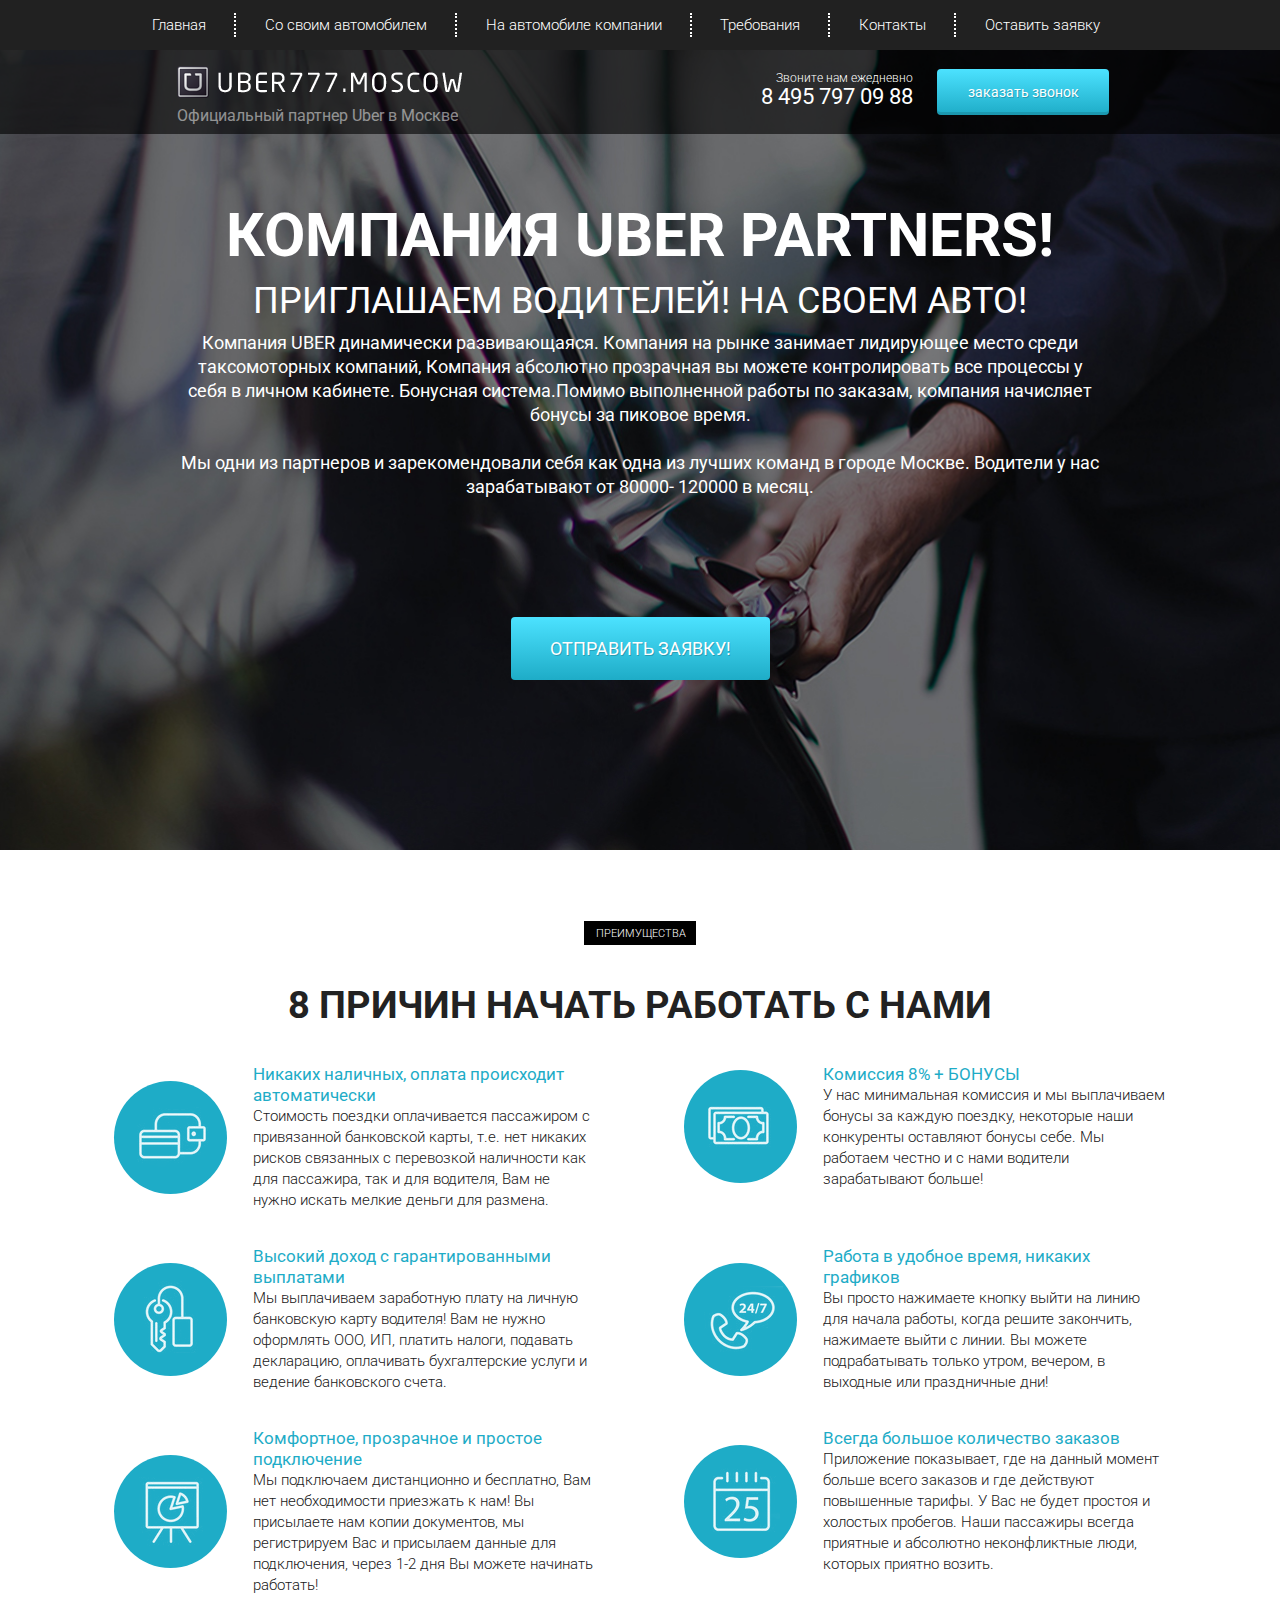
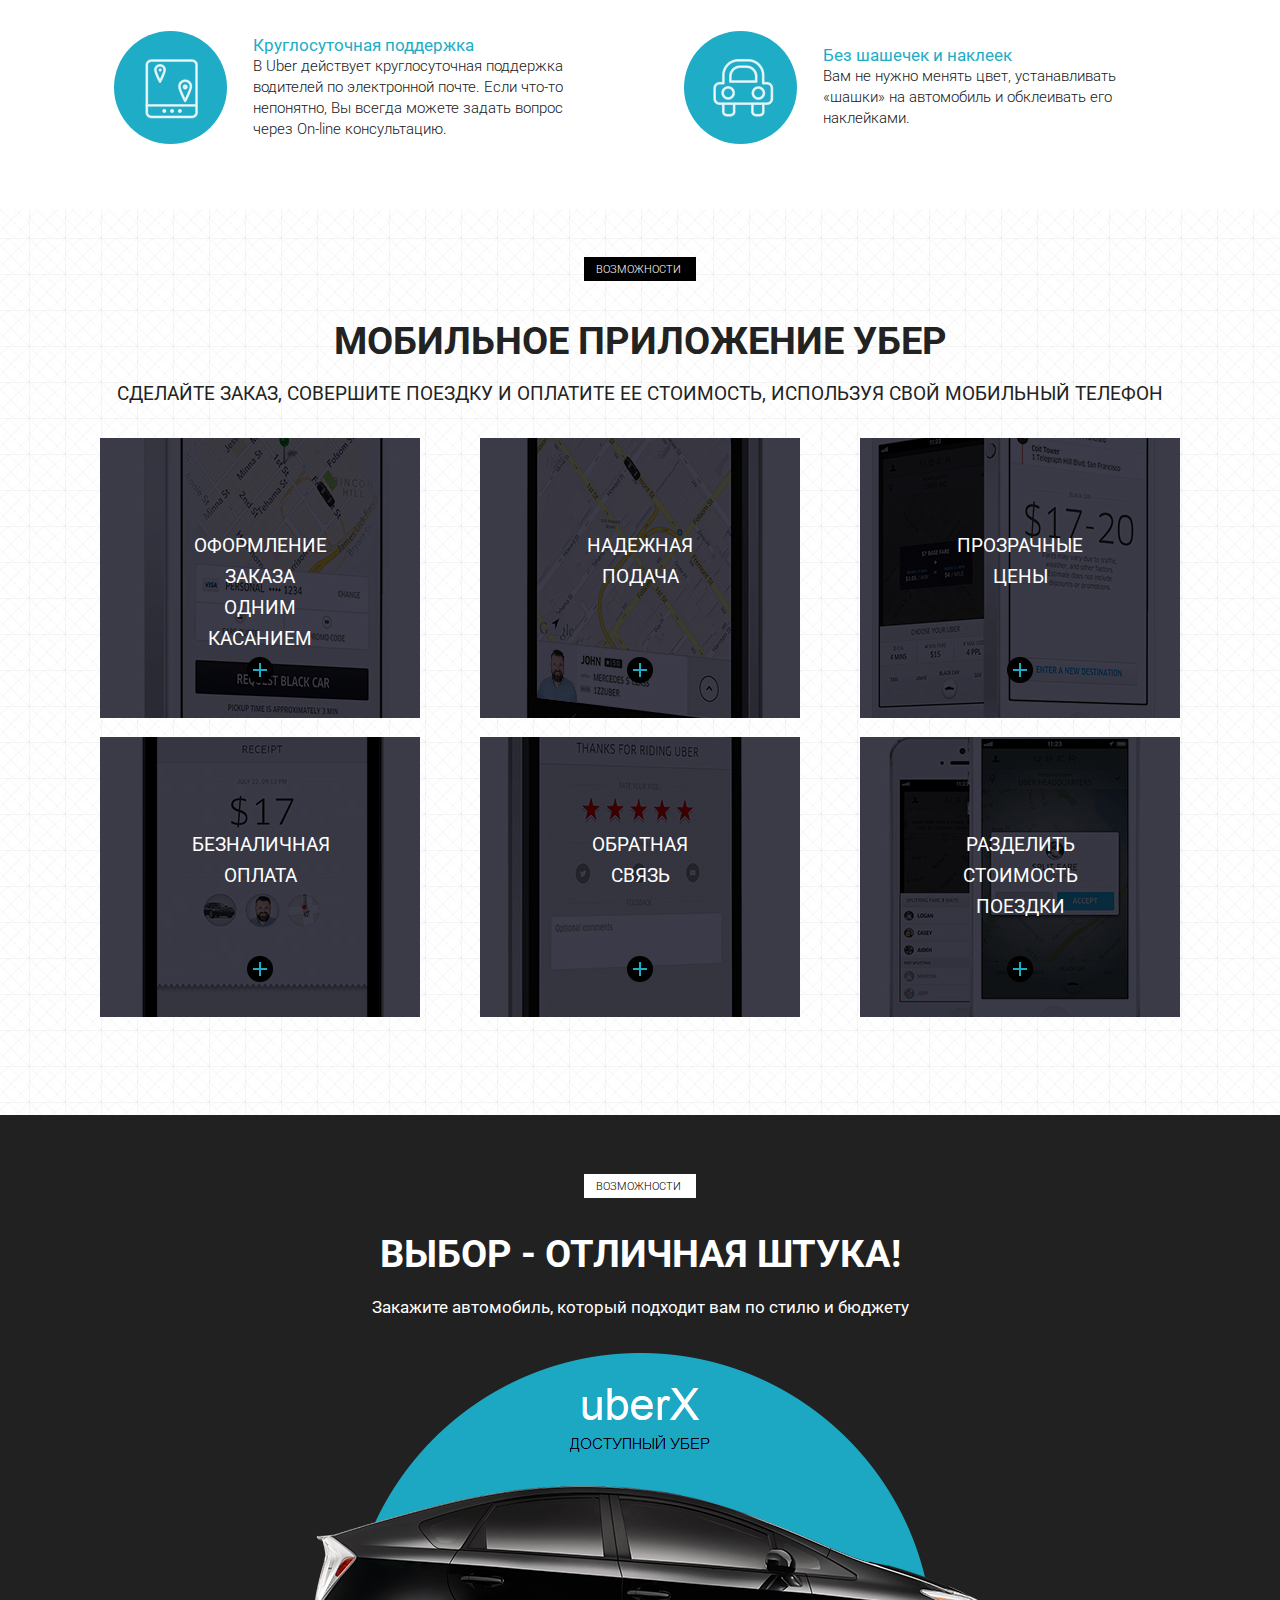
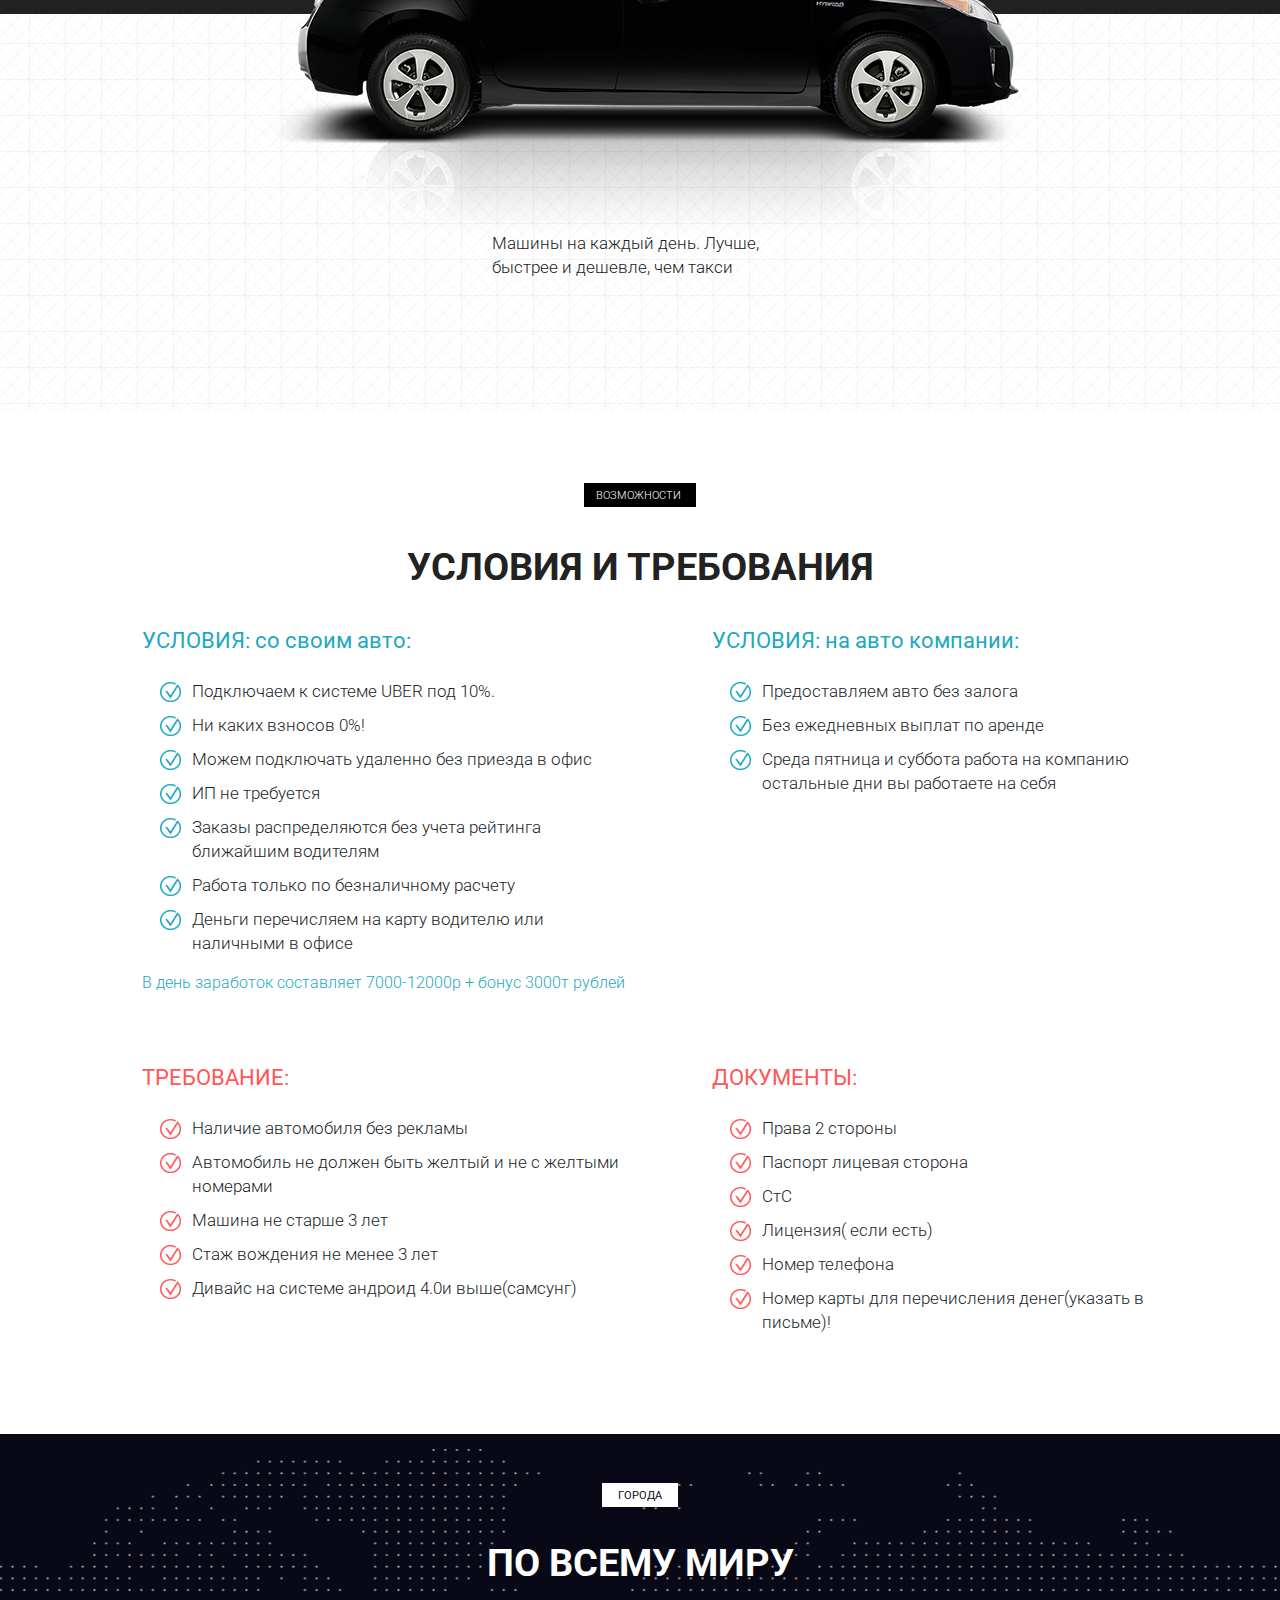
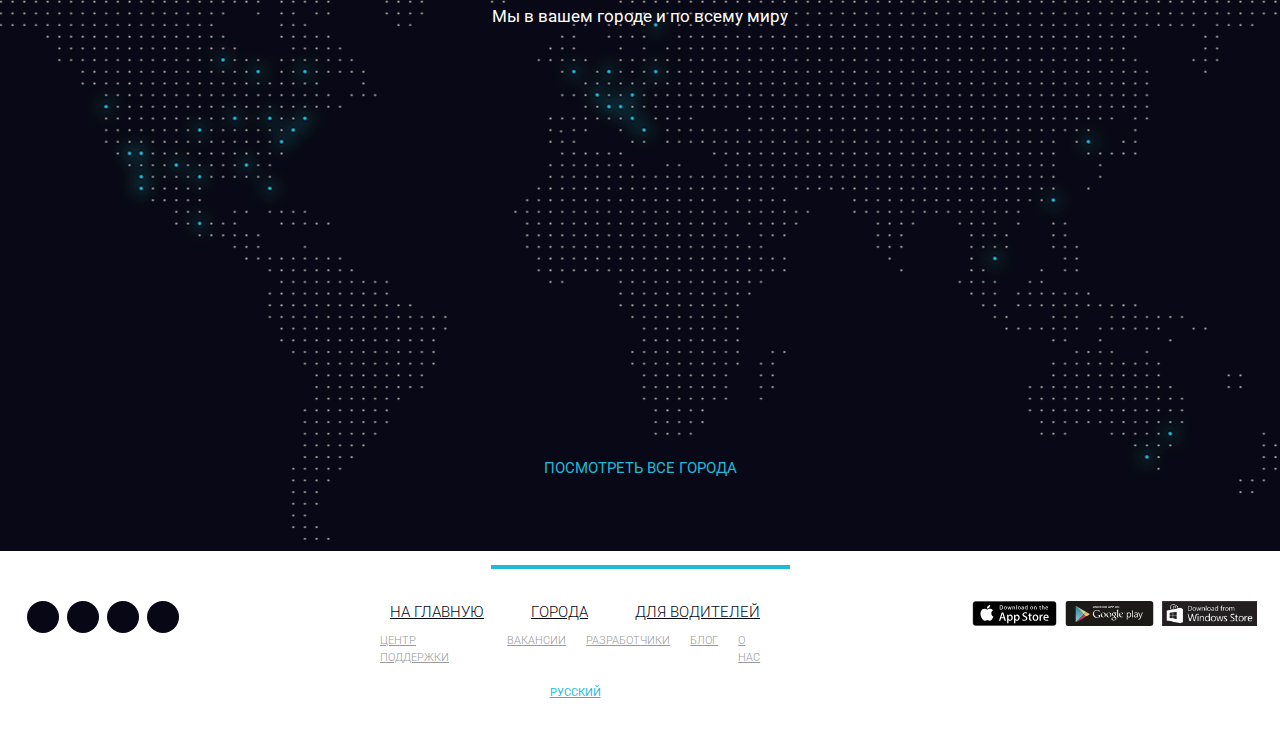
<file: index.html>
<!DOCTYPE html>
<html lang="en">
<head>
    <meta charset="UTF-8">
    <meta http-equiv="X-UA-Compatible" content="IE=edge">
    <meta name="viewport" content="width=device-width, initial-scale=1.0">
    <title>Document</title>
    <link rel="shortcut icon" href="/icons/favicon.ico" type="image/x-icon">
    <link href="https://fonts.googleapis.com/css2?family=Roboto:wght@100;300;400;700&display=swap" rel="stylesheet">
    <link rel="stylesheet" href="/src/css/bootstrap-grid.min.css">
    <link rel="stylesheet" href="/src/css/bootstrap-reboot.min.css">
    <link rel="stylesheet" href="https://use.fontawesome.com/releases/v5.8.2/css/all.css" integrity="sha384-oS3vJWv+0UjzBfQzYUhtDYW+Pj2yciDJxpsK1OYPAYjqT085Qq/1cq5FLXAZQ7Ay" crossorigin="anonymous">
    <link rel="stylesheet" href="/src/css/style.min.css">
</head>
<body>

    <header>
      <nav> 
        <div class="container">
            <ul class="menu">
                <li class="menu_item"><a href="#" class="menu_link">Главная</a></li>
                <li class="menu_item"><a href="#require" class="menu_link">Со своим автомобилем </a></li>
                <li class="menu_item"><a href="#require" class="menu_link">На автомобиле компании</a></li>
                <li class="menu_item"><a href="#" class="menu_link">Требования </a></li>
                <li class="menu_item"><a href="#" class="menu_link">Контакты</a></li>
                <li class="menu_item"><a href="#" class="menu_link">Оставить заявку</a></li>
            </ul>
              
        </div>
        <div class="hamburger">
            <span></span>
            <span></span>
            <span></span>
        </div>
       </nav> 

       <div class="subheader">
        <div class="container">
            <div class="row">
                <div class="col-6 col-md-4 offset-md-1">
                      <a href="#" class="subheader_logo"><img src="../icons/uber.png" alt="2"></a>
                      <div class="subheader_text">Официальный партнер Uber в Москве</div>         
                </div> 

                <div class="xs-hidden col-md-3 offset-md-1 col-xl-2 offset-xl-2">
                         <div class="subheader_call">Звоните нам ежедневно</div>
                         <a href="tel:+784957970988" class="subheader_phone">8 495 797 09 88</a>
                </div>
                <div class="col-6 col-md-3">
                        <a href="tel:+784957970988" class="xs-visible subheader_phone">8 495 797 09 88</a>
                        <button class="subheader_btn">заказать звонок</button>
                </div>
            </div>
        </div>
        
       </div>
    </header>
    <section class="promo">
        <div class="container">
            <div class="row">
             <div class="col-md-12 offset-md-0 col-lg-10 offset-md-1">
                <h1 class="promo_header">КОМПАНИЯ UBER PARTNERS!</h1>
                    <h2 class="promo_subheader">ПРИГЛАШАЕМ ВОДИТЕЛЕЙ! НА СВОЕМ АВТО!</h2>
                    <div class="promo_descr">Компания UBER  динамически развивающаяся. Компания на рынке занимает лидирующее место среди
                        таксомоторных компаний, Компания абсолютно прозрачная вы можете контролировать все процессы у себя в личном кабинете. Бонуcная система.Помимо выполненной работы по заказам, компания начисляет бонусы за
                        пиковое время.
                        <br><br>
                        Мы одни из партнеров и зарекомендовали себя как одна из лучших команд в городе Москве.  Водители у нас
                        зарабатывают от 80000- 120000 в месяц.</div>
                   <button class="promo_btn">ОТПРАВИТЬ ЗАЯВКУ!</button>
             </div>
            
            </div>
        </div>
    
    </section>
    <section class="reasons">
        <div class="container">
            <div class="label">преимущества</div>
            <h2 class="title">8 причин начать работать с нами</h2>
            <div class="row">
                <div class="col-md-6">
                    <div class="reasons_block">
                        <div class="reasons_round">
                            <img src="../icons/8-1.png" alt="reason">
                        </div>
                        <div class="reasons_descr">
                            <div class="reasons_subtitle">Никаких наличных, оплата происходит автоматически</div>
                            <div class="reasons_text">
                                Стоимость поездки оплачивается пассажиром с привязанной банковской карты, т.е. нет никаких рисков связанных с перевозкой наличности как для пассажира, так и для водителя, Вам не нужно искать мелкие деньги для размена.
                            </div>
                        </div>
                    </div>
                </div>
                <div class="col-md-6">
                    <div class="reasons_block">
                        <div class="reasons_round">
                            <img src="../icons/8-2.png" alt="reason">
                        </div>
                        <div class="reasons_descr">
                            <div class="reasons_subtitle">Комиссия 8% + БОНУСЫ</div>
                            <div class="reasons_text">
                                У нас минимальная комиссия и мы выплачиваем бонусы за каждую поездку, некоторые наши конкуренты оставляют бонусы себе. Мы работаем честно и с нами водители зарабатывают больше!
                            </div>
                        </div>
                    </div>
                </div>
                <div class="col-md-6">
                    <div class="reasons_block">
                        <div class="reasons_round">
                            <img src="../icons/8-3.png" alt="reason">
                        </div>
                        <div class="reasons_descr">
                            <div class="reasons_subtitle">Высокий доход с гарантированными выплатами</div>
                            <div class="reasons_text">
                                Мы выплачиваем заработную плату на личную банковскую карту водителя! Вам не нужно оформлять ООО, ИП, платить налоги, подавать декларацию, оплачивать бухгалтерские услуги и ведение банковского счета.
                            </div>
                        </div>
                    </div>
                </div>
                <div class="col-md-6">
                    <div class="reasons_block">
                        <div class="reasons_round">
                            <img src="../icons/8-4.png" alt="reason">
                        </div>
                        <div class="reasons_descr">
                            <div class="reasons_subtitle">Работа в удобное время, никаких графиков</div>
                            <div class="reasons_text">
                                Вы просто нажимаете кнопку выйти на линию для начала работы, когда решите закончить, нажимаете выйти с линии. Вы можете подрабатывать только утром, вечером, в выходные или праздничные дни!
                            </div>
                        </div>
                    </div>
                </div>
                <div class="col-md-6">
                    <div class="reasons_block">
                        <div class="reasons_round">
                            <img src="../icons/8-5.png" alt="reason">
                        </div>
                        <div class="reasons_descr">
                            <div class="reasons_subtitle">Комфортное, прозрачное и простое подключение</div>
                            <div class="reasons_text">
                                Мы подключаем дистанционно и бесплатно, Вам нет необходимости приезжать к нам! Вы присылаете нам копии документов, мы регистрируем Вас и присылаем данные для подключения, через 1-2 дня Вы можете начинать работать!
                            </div>
                        </div>
                    </div>
                </div>
                <div class="col-md-6">
                    <div class="reasons_block">
                        <div class="reasons_round">
                            <img src="../icons/8-6.png" alt="reason">
                        </div>
                        <div class="reasons_descr">
                            <div class="reasons_subtitle">Всегда большое количество заказов</div>
                            <div class="reasons_text">
                                Приложение показывает, где на данный момент больше всего заказов и где действуют повышенные тарифы. У Вас не будет простоя и холостых пробегов. Наши пассажиры всегда приятные и абсолютно неконфликтные люди, которых приятно возить.
                            </div>
                        </div>
                    </div>
                </div>
                <div class="col-md-6">
                    <div class="reasons_block">
                        <div class="reasons_round">
                            <img src="../icons/8-7.png" alt="reason">
                        </div>
                        <div class="reasons_descr">
                            <div class="reasons_subtitle">Круглосуточная поддержка</div>
                            <div class="reasons_text">
                                В Uber действует круглосуточная поддержка водителей по электронной почте. Если что-то непонятно, Вы всегда можете задать вопрос через On-line консультацию.
                            </div>
                        </div>
                    </div>
                </div>
                <div class="col-md-6">
                    <div class="reasons_block">
                        <div class="reasons_round">
                            <img src="../icons/8-8.png" alt="reason">
                        </div>
                        <div class="reasons_descr">
                            <div class="reasons_subtitle">Без шашечек и наклеек</div>
                            <div class="reasons_text">
                                Вам не нужно менять цвет, устанавливать «шашки» на автомобиль и обклеивать его наклейками.
                            </div>
                        </div>
                    </div>
                </div>
            </div>
        </div>
    </section>

    <section class="mobile">
        <div class="container">
            <div class="label">Возможности</div>
            <h2 class="title">мобильное приложение убер</h2>
            <h3>Сделайте заказ, совершите поездку и оплатите ее стоимость, используя свой мобильный телефон</h3>
            
            <div class="row">

                <div class="col-md-6 col-xl-4">
                    <div class="mobile_block mobile_block_1">
                        <div class="mobile_item">оформление заказа одним касанием</div>
                        <div class="mobile_sub"><img src="../icons/plus.png" alt="plus"></div>
                    </div>
                </div>
                <div class="col-md-6 col-xl-4 ">
                    <div class="mobile_block mobile_block_2">
                        <div class="mobile_item">надежная подача</div>
                        <div class="mobile_sub"><img src="../icons/plus.png" alt="plus"></div>
                    </div>
                </div>
                <div class="col-md-6 col-xl-4">
                    <div class="mobile_block mobile_block_3">
                        <div class="mobile_item">прозрачные цены</div>
                        <div class="mobile_sub"><img src="../icons/plus.png" alt="plus"></div>
                    </div>
                </div>
                <div class="col-md-6 col-xl-4">
                    <div class="mobile_block mobile_block_4">
                        <div class="mobile_item">безналичная оплата</div>
                        <div class="mobile_sub"><img src="../icons/plus.png" alt="plus"></div>
                    </div>
                </div>
                <div class="col-md-6 col-xl-4">
                    <div class="mobile_block mobile_block_5">
                        <div class="mobile_item">обратная связь</div>
                        <div class="mobile_sub"><img src="../icons/plus.png" alt="plus"></div>
                    </div>
                </div>
                <div class="col-md-6 col-xl-4">
                    <div class="mobile_block mobile_block_6">
                        <div class="mobile_item">разделить
                            стоимость поездки</div>
                        <div class="mobile_sub"><img src="../icons/plus.png" alt="plus"></div>
                    </div>
                </div>
            </div>
                   
        </div>
    </section>

    <section class="car">
        <div class="uber_block">
            <div class="wraper">
            <div class="car_logo">
                <img src="../../img/car_logo.png" alt="" class="car_img">
            </div></div>
        <div class="car_upp_part">
            <div class="container">
                <div class="label_car">Возможности</div>
                <div class="choise choise_1">Выбор - отличная штука!</div>
                <div class="choise_sub choise_sub_1">Закажите автомобиль, который подходит вам по стилю и бюджету</div>
            </div>
        </div> 
        <div class="car_bot_part">
            <div class="car_bot_txt">Машины на каждый день.
                Лучше, быстрее и дешевле, чем такси</div>
        </div>
                         
        </div>
    </section>

    <section class="require" id="require">
        <div class="container">
            <div class="label">Возможности</div>
            <h2 class="title">условия и требования</h2>
        <div class="row">
            <div class="col-12 col-md-6">
                <div class="require_block">              
                    <div class="require_title">УСЛОВИЯ: со своим авто:</div>
                        <ul class="require_list">
                            <li>Подключаем к системе UBER  под 10%.</li>
                            <li>Ни каких взносов  0%!</li>
                            <li>Можем подключать удаленно без приезда в офис</li>
                            <li>ИП не требуется</li>
                            <li>Заказы распределяются без учета рейтинга ближайшим водителям</li>
                            <li>Работа только по безналичному расчету</li>
                            <li>Деньги перечисляем на карту водителю или наличными в офисе</li>
                        </ul>
                        <div class="require_descr">В день заработок составляет 7000-12000р + бонус 3000т рублей
                        </div>
                    </div>
            </div>
    <div class="col-md-6">
        <div class="require_block">              
            <div class="require_title">УСЛОВИЯ: на авто компании:</div>
                <ul class="require_list">
                    <li>Предоставляем авто без залога</li>
                    <li>Без ежедневных выплат по аренде</li>
                    <li>Среда пятница и суббота работа на компанию остальные дни вы работаете на себя</li>
                </ul>
                </div>
    </div>
    <div class="col-md-6">
        <div class="require_block require_block_nmb warning">              
            <div class="require_title">ТРЕБОВАНИЕ:</div>
                <ul class="require_list">
                    <li>Наличие автомобиля без рекламы</li>
                    <li>Автомобиль не должен быть желтый и не с желтыми номерами</li>
                    <li>Машина не старше 3 лет</li>
                    <li>Стаж вождения не менее 3 лет</li>
                    <li>Дивайс на системе андроид 4.0и выше(самсунг)</li>
                </ul>
            </div>
    </div>
    <div class="col-md-6">
        <div class="require_block require_block_nmb warning">              
            <div class="require_title">ДОКУМЕНТЫ:</div>
                <ul class="require_list">
                    <li>Права 2 стороны</li>
                    <li>Паспорт лицевая сторона</li>
                    <li>СтС</li>
                    <li>Лицензия( если есть)</li>
                    <li>Номер телефона</li>
                    <li>Номер карты для перечисления денег(указать в письме)!</li>
                </ul>
             </div>
    </div>
   
</div>
        </div>
    </section>

    <section class="world">
        <div class="container"> 
                <div class="label_world">города</div>
                <div class="choise">По всему миру</div>
                <div class="choise_sub">Мы в вашем городе и по всему миру</div>
                <a href="#" class="world_link">посмотреть все города</a>
        </div>
    </section>

    <footer>
        <div class="footer_divider"></div>
        <div class="footer_wrapper">
        
            <div>
                <div class="footer_social">
                    <a href="#" class="footer_social_item">
                        <i class="fab fa-facebook-f"></i>
                    </a>
                    <a href="#" class="footer_social_item">
                        <i class="fab fa-twitter"></i>
                    </a>
                    <a href="#" class="footer_social_item">
                        <i class="fab fa-linkedin"></i>
                    </a>
                    <a href="#" class="footer_social_item">
                        <i class="fab fa-instagram"></i>
                    </a>
                </div>
            </div>
            <div>
                <div class="footer_links">
                    <div class="footer_links_main">
                        <a href="#">на главную</a>
                        <a href="#">города</a>
                        <a href="#">для водителей</a>
                    </div>
                    <div class="footer_links_sub">
                        <a href="#">центр поддержки</a>
                        <a href="#">вакансии</a>
                        <a href="#">разработчики</a>
                        <a href="#">блог</a>
                        <a href="#">о нас</a>
                    </div>
                    <a href="#" class="footer_links_lang">Русский</a>
                </div>
            </div>
            <div>
                <div class="footer_mobile">
                    <a href="#">
                        <img src="/icons/apple.svg" alt="App Store">
                    </a>
                    <a href="#">
                        <img src="/icons/google.svg" alt="Google play">
                    </a>
                    <a href="#" class="win_icn">
                        <img src="/icons/windows.png" alt="Windows store">
                    </a>
                </div>
            </div>
        </div>
    </footer>
    
    <script src="/js/script.js"></script>

</body>
</html>
</file>
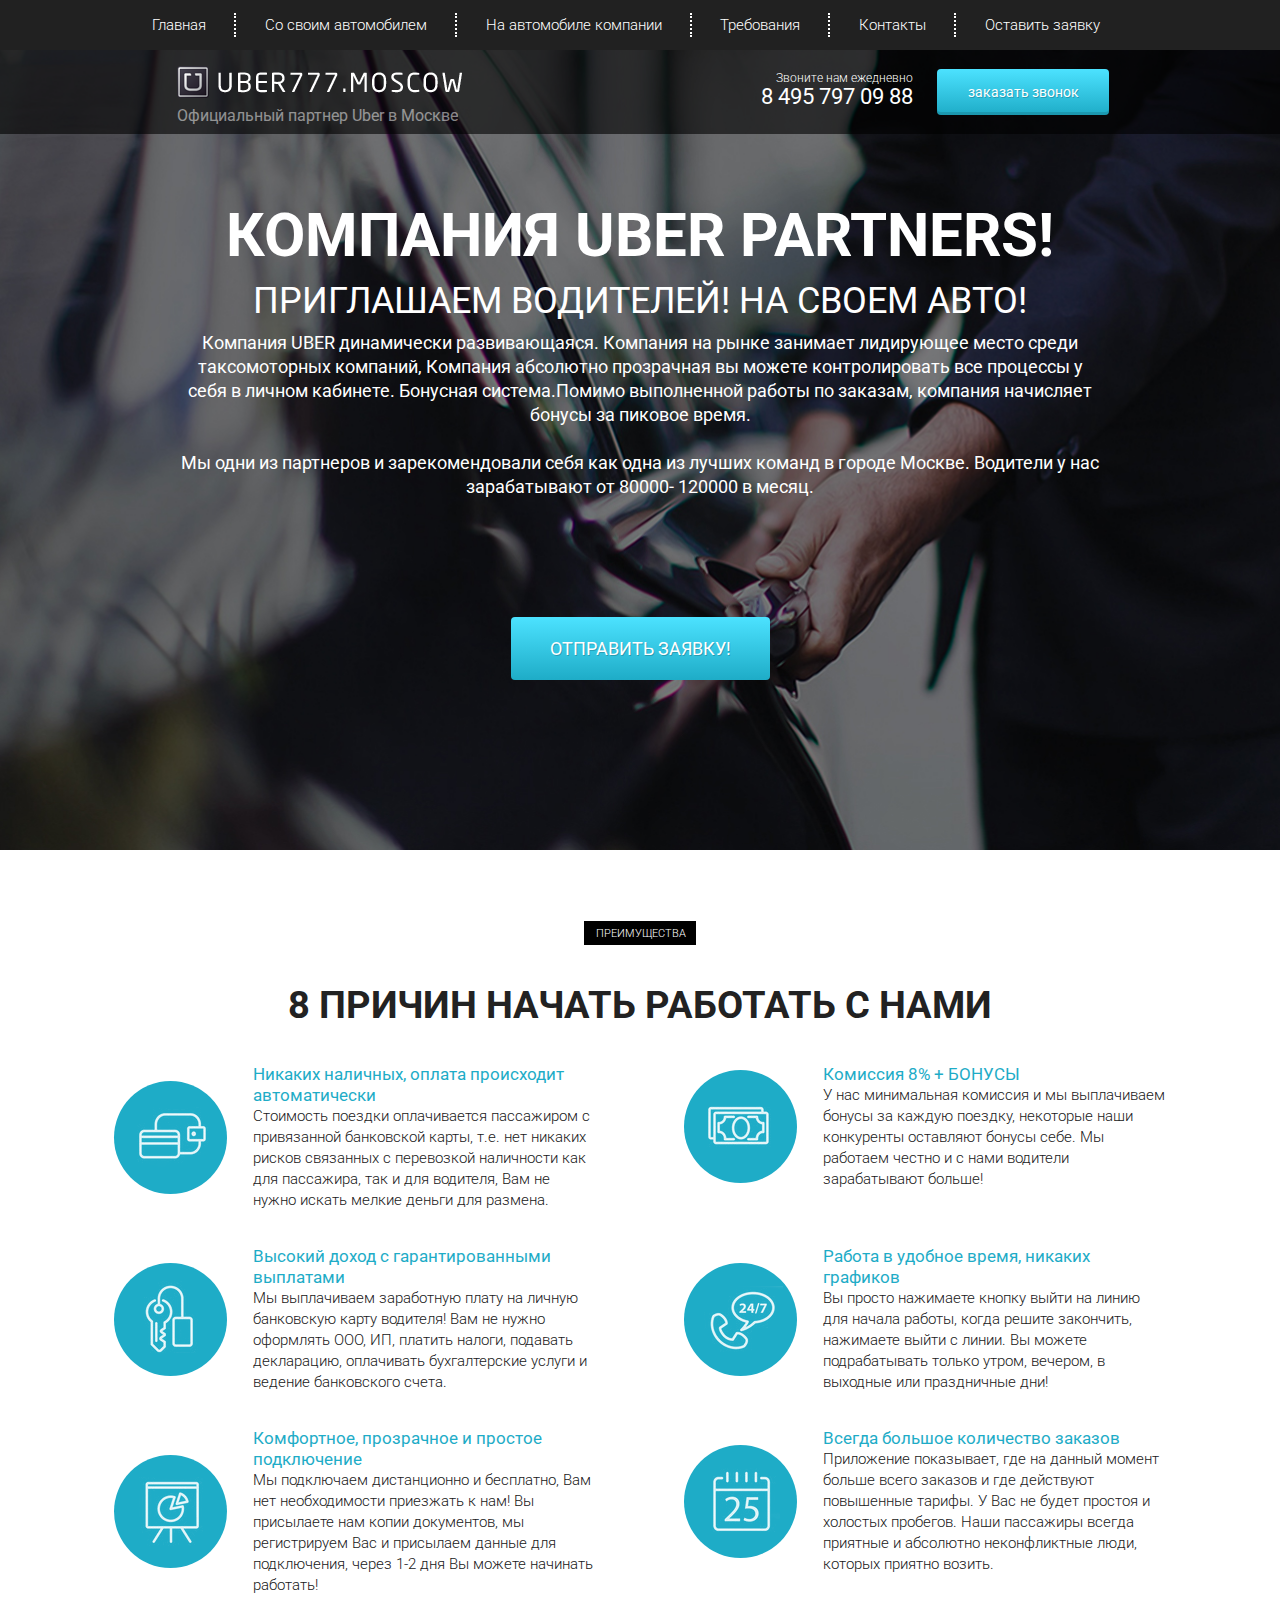
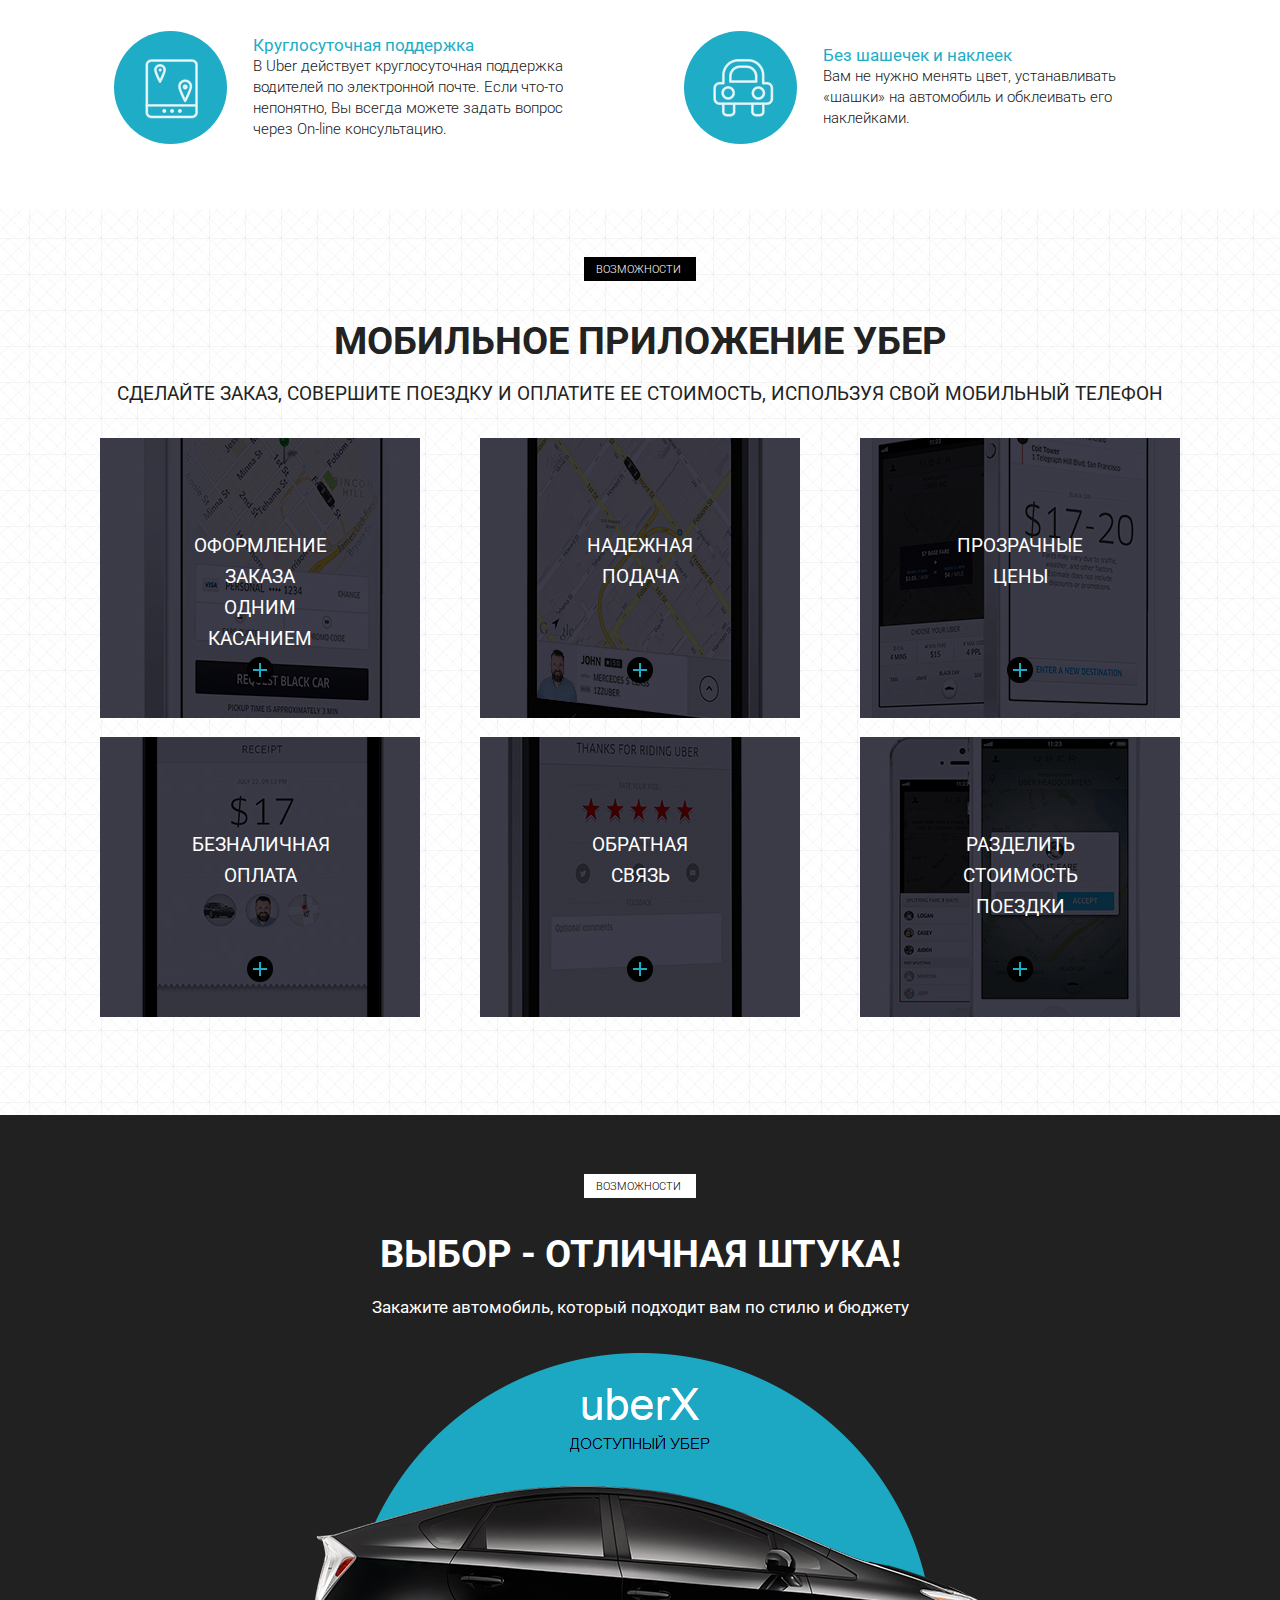
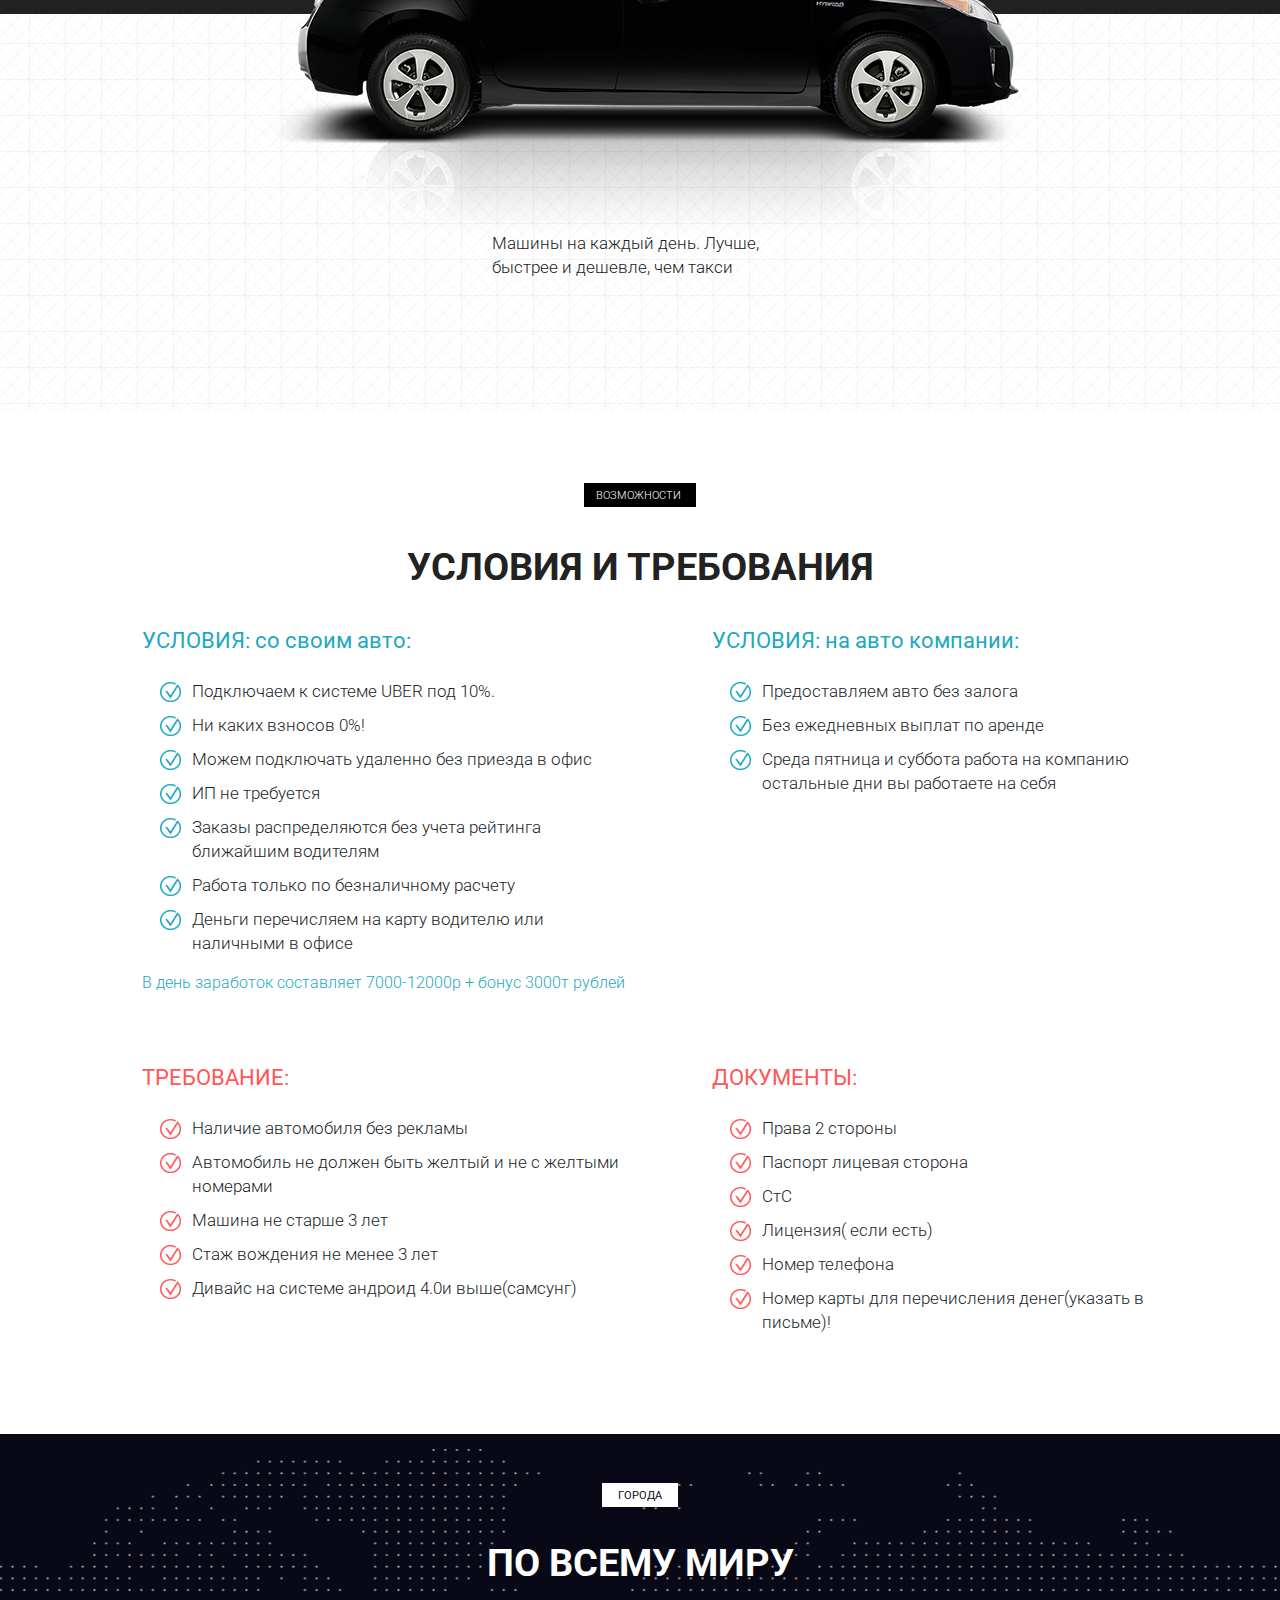
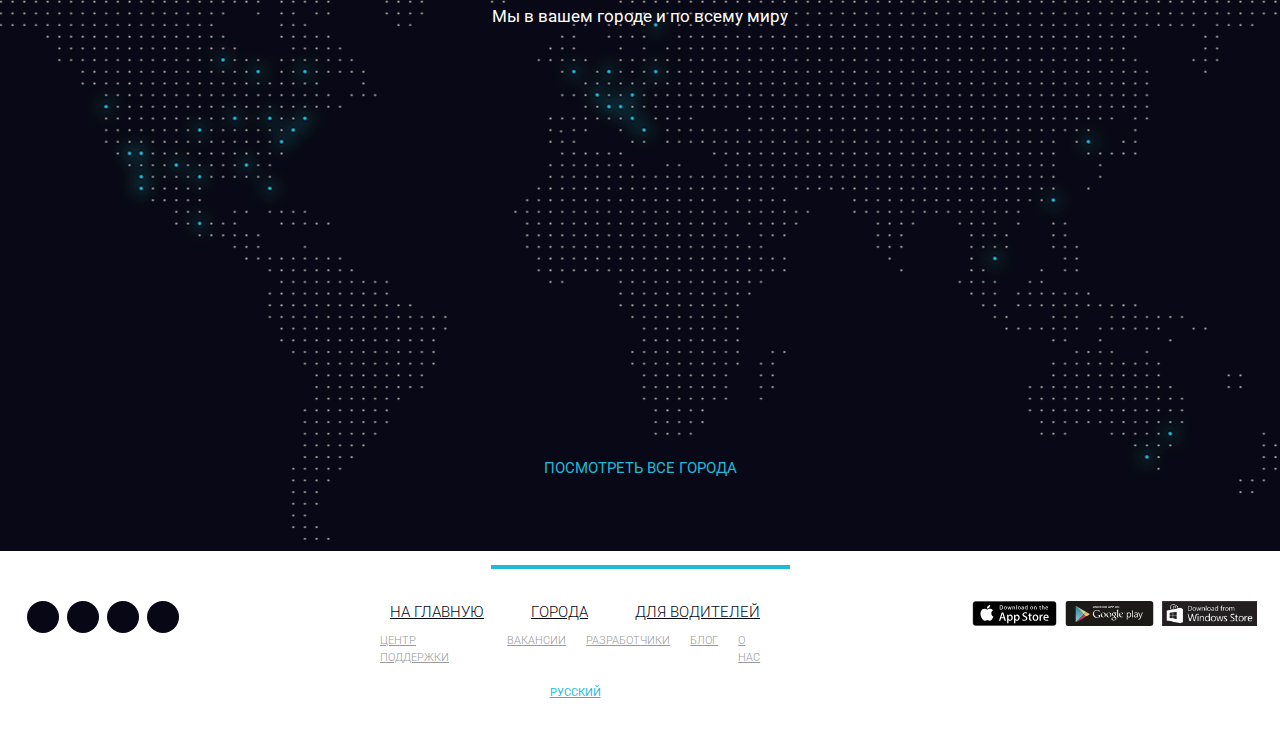
<file: src/index.html>
<!DOCTYPE html>
<html lang="en">
<head>
    <meta charset="UTF-8">
    <meta http-equiv="X-UA-Compatible" content="IE=edge">
    <meta name="viewport" content="width=device-width, initial-scale=1.0">
    <title>Document</title>
    <link rel="shortcut icon" href="/icons/favicon.ico" type="image/x-icon">
    <link href="https://fonts.googleapis.com/css2?family=Roboto:wght@100;300;400;700&display=swap" rel="stylesheet">
    <link rel="stylesheet" href="css/bootstrap-grid.min.css">
    <link rel="stylesheet" href="css/bootstrap-reboot.min.css">
    <link rel="stylesheet" href="https://use.fontawesome.com/releases/v5.8.2/css/all.css" integrity="sha384-oS3vJWv+0UjzBfQzYUhtDYW+Pj2yciDJxpsK1OYPAYjqT085Qq/1cq5FLXAZQ7Ay" crossorigin="anonymous">
    <link rel="stylesheet" href="css/style.min.css">
</head>
<body>

    <header>
      <nav> 
        <div class="container">
            <ul class="menu">
                <li class="menu_item"><a href="#" class="menu_link">Главная</a></li>
                <li class="menu_item"><a href="#require" class="menu_link">Со своим автомобилем </a></li>
                <li class="menu_item"><a href="#require" class="menu_link">На автомобиле компании</a></li>
                <li class="menu_item"><a href="#" class="menu_link">Требования </a></li>
                <li class="menu_item"><a href="#" class="menu_link">Контакты</a></li>
                <li class="menu_item"><a href="#" class="menu_link">Оставить заявку</a></li>
            </ul>
              
        </div>
        <div class="hamburger">
            <span></span>
            <span></span>
            <span></span>
        </div>
       </nav> 

       <div class="subheader">
        <div class="container">
            <div class="row">
                <div class="col-6 col-md-4 offset-md-1">
                      <a href="#" class="subheader_logo"><img src="../icons/uber.png" alt="2"></a>
                      <div class="subheader_text">Официальный партнер Uber в Москве</div>         
                </div> 

                <div class="xs-hidden col-md-3 offset-md-1 col-xl-2 offset-xl-2">
                         <div class="subheader_call">Звоните нам ежедневно</div>
                         <a href="tel:+784957970988" class="subheader_phone">8 495 797 09 88</a>
                </div>
                <div class="col-6 col-md-3">
                        <a href="tel:+784957970988" class="xs-visible subheader_phone">8 495 797 09 88</a>
                        <button class="subheader_btn">заказать звонок</button>
                </div>
            </div>
        </div>
        
       </div>
    </header>
    <section class="promo">
        <div class="container">
            <div class="row">
             <div class="col-md-12 offset-md-0 col-lg-10 offset-md-1">
                <h1 class="promo_header">КОМПАНИЯ UBER PARTNERS!</h1>
                    <h2 class="promo_subheader">ПРИГЛАШАЕМ ВОДИТЕЛЕЙ! НА СВОЕМ АВТО!</h2>
                    <div class="promo_descr">Компания UBER  динамически развивающаяся. Компания на рынке занимает лидирующее место среди
                        таксомоторных компаний, Компания абсолютно прозрачная вы можете контролировать все процессы у себя в личном кабинете. Бонуcная система.Помимо выполненной работы по заказам, компания начисляет бонусы за
                        пиковое время.
                        <br><br>
                        Мы одни из партнеров и зарекомендовали себя как одна из лучших команд в городе Москве.  Водители у нас
                        зарабатывают от 80000- 120000 в месяц.</div>
                   <button class="promo_btn">ОТПРАВИТЬ ЗАЯВКУ!</button>
             </div>
            
            </div>
        </div>
    
    </section>
    <section class="reasons">
        <div class="container">
            <div class="label">преимущества</div>
            <h2 class="title">8 причин начать работать с нами</h2>
            <div class="row">
                <div class="col-md-6">
                    <div class="reasons_block">
                        <div class="reasons_round">
                            <img src="../icons/8-1.png" alt="reason">
                        </div>
                        <div class="reasons_descr">
                            <div class="reasons_subtitle">Никаких наличных, оплата происходит автоматически</div>
                            <div class="reasons_text">
                                Стоимость поездки оплачивается пассажиром с привязанной банковской карты, т.е. нет никаких рисков связанных с перевозкой наличности как для пассажира, так и для водителя, Вам не нужно искать мелкие деньги для размена.
                            </div>
                        </div>
                    </div>
                </div>
                <div class="col-md-6">
                    <div class="reasons_block">
                        <div class="reasons_round">
                            <img src="../icons/8-2.png" alt="reason">
                        </div>
                        <div class="reasons_descr">
                            <div class="reasons_subtitle">Комиссия 8% + БОНУСЫ</div>
                            <div class="reasons_text">
                                У нас минимальная комиссия и мы выплачиваем бонусы за каждую поездку, некоторые наши конкуренты оставляют бонусы себе. Мы работаем честно и с нами водители зарабатывают больше!
                            </div>
                        </div>
                    </div>
                </div>
                <div class="col-md-6">
                    <div class="reasons_block">
                        <div class="reasons_round">
                            <img src="../icons/8-3.png" alt="reason">
                        </div>
                        <div class="reasons_descr">
                            <div class="reasons_subtitle">Высокий доход с гарантированными выплатами</div>
                            <div class="reasons_text">
                                Мы выплачиваем заработную плату на личную банковскую карту водителя! Вам не нужно оформлять ООО, ИП, платить налоги, подавать декларацию, оплачивать бухгалтерские услуги и ведение банковского счета.
                            </div>
                        </div>
                    </div>
                </div>
                <div class="col-md-6">
                    <div class="reasons_block">
                        <div class="reasons_round">
                            <img src="../icons/8-4.png" alt="reason">
                        </div>
                        <div class="reasons_descr">
                            <div class="reasons_subtitle">Работа в удобное время, никаких графиков</div>
                            <div class="reasons_text">
                                Вы просто нажимаете кнопку выйти на линию для начала работы, когда решите закончить, нажимаете выйти с линии. Вы можете подрабатывать только утром, вечером, в выходные или праздничные дни!
                            </div>
                        </div>
                    </div>
                </div>
                <div class="col-md-6">
                    <div class="reasons_block">
                        <div class="reasons_round">
                            <img src="../icons/8-5.png" alt="reason">
                        </div>
                        <div class="reasons_descr">
                            <div class="reasons_subtitle">Комфортное, прозрачное и простое подключение</div>
                            <div class="reasons_text">
                                Мы подключаем дистанционно и бесплатно, Вам нет необходимости приезжать к нам! Вы присылаете нам копии документов, мы регистрируем Вас и присылаем данные для подключения, через 1-2 дня Вы можете начинать работать!
                            </div>
                        </div>
                    </div>
                </div>
                <div class="col-md-6">
                    <div class="reasons_block">
                        <div class="reasons_round">
                            <img src="../icons/8-6.png" alt="reason">
                        </div>
                        <div class="reasons_descr">
                            <div class="reasons_subtitle">Всегда большое количество заказов</div>
                            <div class="reasons_text">
                                Приложение показывает, где на данный момент больше всего заказов и где действуют повышенные тарифы. У Вас не будет простоя и холостых пробегов. Наши пассажиры всегда приятные и абсолютно неконфликтные люди, которых приятно возить.
                            </div>
                        </div>
                    </div>
                </div>
                <div class="col-md-6">
                    <div class="reasons_block">
                        <div class="reasons_round">
                            <img src="../icons/8-7.png" alt="reason">
                        </div>
                        <div class="reasons_descr">
                            <div class="reasons_subtitle">Круглосуточная поддержка</div>
                            <div class="reasons_text">
                                В Uber действует круглосуточная поддержка водителей по электронной почте. Если что-то непонятно, Вы всегда можете задать вопрос через On-line консультацию.
                            </div>
                        </div>
                    </div>
                </div>
                <div class="col-md-6">
                    <div class="reasons_block">
                        <div class="reasons_round">
                            <img src="../icons/8-8.png" alt="reason">
                        </div>
                        <div class="reasons_descr">
                            <div class="reasons_subtitle">Без шашечек и наклеек</div>
                            <div class="reasons_text">
                                Вам не нужно менять цвет, устанавливать «шашки» на автомобиль и обклеивать его наклейками.
                            </div>
                        </div>
                    </div>
                </div>
            </div>
        </div>
    </section>

    <section class="mobile">
        <div class="container">
            <div class="label">Возможности</div>
            <h2 class="title">мобильное приложение убер</h2>
            <h3>Сделайте заказ, совершите поездку и оплатите ее стоимость, используя свой мобильный телефон</h3>
            
            <div class="row">

                <div class="col-md-6 col-xl-4">
                    <div class="mobile_block mobile_block_1">
                        <div class="mobile_item">оформление заказа одним касанием</div>
                        <div class="mobile_sub"><img src="../icons/plus.png" alt="plus"></div>
                    </div>
                </div>
                <div class="col-md-6 col-xl-4 ">
                    <div class="mobile_block mobile_block_2">
                        <div class="mobile_item">надежная подача</div>
                        <div class="mobile_sub"><img src="../icons/plus.png" alt="plus"></div>
                    </div>
                </div>
                <div class="col-md-6 col-xl-4">
                    <div class="mobile_block mobile_block_3">
                        <div class="mobile_item">прозрачные цены</div>
                        <div class="mobile_sub"><img src="../icons/plus.png" alt="plus"></div>
                    </div>
                </div>
                <div class="col-md-6 col-xl-4">
                    <div class="mobile_block mobile_block_4">
                        <div class="mobile_item">безналичная оплата</div>
                        <div class="mobile_sub"><img src="../icons/plus.png" alt="plus"></div>
                    </div>
                </div>
                <div class="col-md-6 col-xl-4">
                    <div class="mobile_block mobile_block_5">
                        <div class="mobile_item">обратная связь</div>
                        <div class="mobile_sub"><img src="../icons/plus.png" alt="plus"></div>
                    </div>
                </div>
                <div class="col-md-6 col-xl-4">
                    <div class="mobile_block mobile_block_6">
                        <div class="mobile_item">разделить
                            стоимость поездки</div>
                        <div class="mobile_sub"><img src="../icons/plus.png" alt="plus"></div>
                    </div>
                </div>
            </div>
                   
        </div>
    </section>

    <section class="car">
        <div class="uber_block">
            <div class="wraper">
            <div class="car_logo">
                <img src="../../img/car_logo.png" alt="" class="car_img">
            </div></div>
        <div class="car_upp_part">
            <div class="container">
                <div class="label_car">Возможности</div>
                <div class="choise choise_1">Выбор - отличная штука!</div>
                <div class="choise_sub choise_sub_1">Закажите автомобиль, который подходит вам по стилю и бюджету</div>
            </div>
        </div> 
        <div class="car_bot_part">
            <div class="car_bot_txt">Машины на каждый день.
                Лучше, быстрее и дешевле, чем такси</div>
        </div>
                         
        </div>
    </section>

    <section class="require" id="require">
        <div class="container">
            <div class="label">Возможности</div>
            <h2 class="title">условия и требования</h2>
        <div class="row">
            <div class="col-12 col-md-6">
                <div class="require_block">              
                    <div class="require_title">УСЛОВИЯ: со своим авто:</div>
                        <ul class="require_list">
                            <li>Подключаем к системе UBER  под 10%.</li>
                            <li>Ни каких взносов  0%!</li>
                            <li>Можем подключать удаленно без приезда в офис</li>
                            <li>ИП не требуется</li>
                            <li>Заказы распределяются без учета рейтинга ближайшим водителям</li>
                            <li>Работа только по безналичному расчету</li>
                            <li>Деньги перечисляем на карту водителю или наличными в офисе</li>
                        </ul>
                        <div class="require_descr">В день заработок составляет 7000-12000р + бонус 3000т рублей
                        </div>
                    </div>
            </div>
    <div class="col-md-6">
        <div class="require_block">              
            <div class="require_title">УСЛОВИЯ: на авто компании:</div>
                <ul class="require_list">
                    <li>Предоставляем авто без залога</li>
                    <li>Без ежедневных выплат по аренде</li>
                    <li>Среда пятница и суббота работа на компанию остальные дни вы работаете на себя</li>
                </ul>
                </div>
    </div>
    <div class="col-md-6">
        <div class="require_block require_block_nmb warning">              
            <div class="require_title">ТРЕБОВАНИЕ:</div>
                <ul class="require_list">
                    <li>Наличие автомобиля без рекламы</li>
                    <li>Автомобиль не должен быть желтый и не с желтыми номерами</li>
                    <li>Машина не старше 3 лет</li>
                    <li>Стаж вождения не менее 3 лет</li>
                    <li>Дивайс на системе андроид 4.0и выше(самсунг)</li>
                </ul>
            </div>
    </div>
    <div class="col-md-6">
        <div class="require_block require_block_nmb warning">              
            <div class="require_title">ДОКУМЕНТЫ:</div>
                <ul class="require_list">
                    <li>Права 2 стороны</li>
                    <li>Паспорт лицевая сторона</li>
                    <li>СтС</li>
                    <li>Лицензия( если есть)</li>
                    <li>Номер телефона</li>
                    <li>Номер карты для перечисления денег(указать в письме)!</li>
                </ul>
             </div>
    </div>
   
</div>
        </div>
    </section>

    <section class="world">
        <div class="container"> 
                <div class="label_world">города</div>
                <div class="choise">По всему миру</div>
                <div class="choise_sub">Мы в вашем городе и по всему миру</div>
                <a href="#" class="world_link">посмотреть все города</a>
        </div>
    </section>

    <footer>
        <div class="footer_divider"></div>
        <div class="footer_wrapper">
        
            <div>
                <div class="footer_social">
                    <a href="#" class="footer_social_item">
                        <i class="fab fa-facebook-f"></i>
                    </a>
                    <a href="#" class="footer_social_item">
                        <i class="fab fa-twitter"></i>
                    </a>
                    <a href="#" class="footer_social_item">
                        <i class="fab fa-linkedin"></i>
                    </a>
                    <a href="#" class="footer_social_item">
                        <i class="fab fa-instagram"></i>
                    </a>
                </div>
            </div>
            <div>
                <div class="footer_links">
                    <div class="footer_links_main">
                        <a href="#">на главную</a>
                        <a href="#">города</a>
                        <a href="#">для водителей</a>
                    </div>
                    <div class="footer_links_sub">
                        <a href="#">центр поддержки</a>
                        <a href="#">вакансии</a>
                        <a href="#">разработчики</a>
                        <a href="#">блог</a>
                        <a href="#">о нас</a>
                    </div>
                    <a href="#" class="footer_links_lang">Русский</a>
                </div>
            </div>
            <div>
                <div class="footer_mobile">
                    <a href="#">
                        <img src="/icons/apple.svg" alt="App Store">
                    </a>
                    <a href="#">
                        <img src="/icons/google.svg" alt="Google play">
                    </a>
                    <a href="#" class="win_icn">
                        <img src="/icons/windows.png" alt="Windows store">
                    </a>
                </div>
            </div>
        </div>
    </footer>
    
    <script src="/js/script.js"></script>

</body>
</html>
</file>
<file: src/css/style.min.css>
*{font-family:"Roboto",sans-serif}nav{position:fixed;width:100%;height:50px;background-color:#212121;z-index:5}header{position:relative;height:50px}.menu{display:-webkit-box;display:-ms-flexbox;display:flex;-webkit-box-pack:justify;-ms-flex-pack:justify;justify-content:space-between;margin:0;padding:13px 70px;list-style:none}.menu_item{border-right:2px dotted #fff;padding-right:28px}.menu_item:last-child{border-right:none}.menu_link{color:#fff;font-size:15px;font-weight:300;text-decoration:none}.menu_link:hover{text-decoration:none;color:#1eacc7}.subheader{top:50px;position:absolute;width:100%;height:84px;background-color:rgba(0,0,0,.6)}.subheader_logo{display:block;max-width:100%;margin-top:16px}.subheader_text{margin-top:6px;height:13px;opacity:.5;color:#fff;font-weight:400}.subheader_call{text-align:right;margin-top:19px;height:11px;color:#fff;font-size:12px;font-weight:300}.subheader_phone{display:block;height:16px;color:#fff;font-size:22px;text-decoration:none;text-align:right}.subheader_btn{margin-top:19px;width:172px;height:46px;-webkit-box-shadow:inset 0 -3px 0 rgba(0,0,0,.12);box-shadow:inset 0 -3px 0 rgba(0,0,0,.12);border:none;border-radius:4px;background-image:-webkit-gradient(linear, left bottom, left top, from(#1eacc7), to(#4ce2ff));background-image:linear-gradient(to top, #1eacc7 0%, #4ce2ff 100%);text-shadow:1px 1px 0 rgba(0,0,0,.21);color:#fff;font-size:14px;font-weight:400}.subheader_btn:hover{background-image:none;background-color:#1eacc7}.hamburger{display:none}.promo{padding:150px 0 135px 0;min-height:800px;background:url(../../img/uber_bg.png) center center/cover no-repeat}.promo_header{color:#fff;font-size:60px;font-weight:700;text-transform:uppercase;text-align:center;margin-right:auto}.promo_subheader{color:#fff;font-size:36px;font-weight:400;text-transform:uppercase;text-align:center}.promo_descr{margin:1px 1px 1px 1px;color:#fff;font-size:18px;font-weight:400;text-align:center;line-height:24px}.promo_btn{display:block;width:259px;height:63px;border:none;margin:118px auto 0 auto;border-radius:4px;background-image:-webkit-gradient(linear, left bottom, left top, from(#1eacc7), to(#4ce2ff));background-image:linear-gradient(to top, #1eacc7 0%, #4ce2ff 100%);text-shadow:1px 1px 0 rgba(0,0,0,.21);color:#fff;font-size:18px;font-weight:400}.promo_btn:hover{background-image:none;background-color:#1eacc7}.reasons{padding:71px 0 65px 0}.reasons_block{display:-webkit-box;display:-ms-flexbox;display:flex;-webkit-box-pack:center;-ms-flex-pack:center;justify-content:center;-webkit-box-align:center;-ms-flex-align:center;align-items:center;margin-top:35px}.reasons_round{display:-webkit-box;display:-ms-flexbox;display:flex;-webkit-box-pack:center;-ms-flex-pack:center;justify-content:center;-webkit-box-align:center;-ms-flex-align:center;align-items:center;margin-right:26px;width:113px;height:113px;background-color:#1eacc7;border-radius:100%}.reasons_descr{width:343px}.reasons_subtitle{line-height:21px;color:#1eacc7;font-size:17px;font-weight:400}.reasons_text{color:#202020;font-size:15px;font-weight:300;line-height:21px}.label{margin:0 auto;height:24px;width:112px;padding:5px 12px;background-color:#000;color:#fff;font-size:11px;font-weight:300;text-transform:uppercase}.title{margin-bottom:0;margin-top:38px;color:#222;font-size:38px;font-weight:700;text-transform:uppercase;text-align:center}h3{margin-bottom:0;margin-top:19px;color:#222;font-size:19px;font-weight:400;text-transform:uppercase;text-align:center}.mobile{min-height:864px;padding:48px 0 79px 0;background-image:url("../../img/mobil_bg.png")}.mobile .row{margin-top:32px}.mobile_block{position:relative;width:320px;height:280px;margin:0 auto;margin-bottom:19px;padding:92px}.mobile_block_1{background-image:url("../../img/mob1.png")}.mobile_block_2{background-image:url("../../img/mob2.png")}.mobile_block_3{background-image:url("../../img/mob3.png")}.mobile_block_4{background-image:url("../../img/mob4.png")}.mobile_block_5{background-image:url("../../img/mob5.png")}.mobile_block_6{background-image:url("../../img/mob6.png")}.mobile_item{color:#fff;font-size:19px;font-weight:400;line-height:31px;text-align:center;text-transform:uppercase}.mobile_sub{display:-webkit-box;display:-ms-flexbox;display:flex;-webkit-box-pack:center;-ms-flex-pack:center;justify-content:center;-webkit-box-align:center;-ms-flex-align:center;align-items:center;position:absolute;bottom:35px;left:50%;-webkit-transform:translate(-50%);transform:translate(-50%);cursor:pointer}.label_car{margin:0 auto;height:24px;width:112px;padding:5px 12px;background-color:#fff;color:#000;font-size:11px;font-weight:300;text-transform:uppercase}.uber_block{display:-webkit-box;display:-ms-flexbox;display:flex;position:relative;min-height:900px;-webkit-box-pack:center;-ms-flex-pack:center;justify-content:center}.car_upp_part{position:absolute;padding-top:59px;width:100%;min-height:499px;background-color:#212121;z-index:3}.choise{margin-top:32px;color:#fff;font-size:38px;font-weight:700;line-height:48px;text-align:center;text-transform:uppercase}.car_bot_part{position:absolute;width:100%;min-height:397px;max-height:397px;background-image:url("../../img/mobil_bg.png");top:499px;padding:217px auto 138px auto}.wraper{display:-webkit-box;display:-ms-flexbox;display:flex;-webkit-box-align:center;-ms-flex-align:center;align-items:center;-webkit-box-pack:center;-ms-flex-pack:center;justify-content:center}.car_logo{margin-top:57px;display:-webkit-box;display:-ms-flexbox;display:flex;-webkit-box-pack:center;-ms-flex-pack:center;justify-content:center;z-index:4}.choise_sub{margin-top:19px;color:#fff;font-family:Roboto;font-size:17px;font-weight:400;line-height:21px;text-align:center}.car_bot_txt{color:#222;font-size:17px;font-weight:300;line-height:24px;width:297px;margin:217px auto}.require{padding:68px 0 84px 0px}.require_block{margin:33px 0;padding-left:60px}.require_block_nmb{margin-bottom:0px}.require_title{color:#1ca8c3;font-size:22px;font-weight:400}.require_list{list-style-type:none;padding-left:50px;margin-top:22px}.require_list li{position:relative;font-size:17px;font-weight:300;line-height:24px;margin-bottom:10px}.require_list li:before{content:"";display:block;position:absolute;left:-32px;top:3px;vertical-align:middle;width:21px;height:20px;background-image:url(../../icons/check_blue_1.png)}.require_descr{color:#1ca8c3;font-weight:300}.require .warning .require_title{color:#ff5656}.require .warning .require_list li:before{background-image:url(../../icons/check_red_1.png)}.world{position:relative;padding-top:49px;min-height:717px;background:url(../../img/world_bg.png) center center/cover no-repeat}.label_world{margin:0 auto;width:76px;height:24px;background-color:#fff;text-align:center;text-transform:uppercase;color:#070716;font-weight:400;font-size:11px;padding:5px 12px}.world_link{position:absolute;left:50%;-webkit-transform:translateX(-50%);transform:translateX(-50%);bottom:49px;text-decoration:none;color:#1fbad6;font-size:15px;font-weight:400;line-height:68px;text-align:center;text-transform:uppercase}footer{padding:14px 23px 39px 23px}footer a:hover{text-decoration:none}.footer_divider{width:299px;height:4px;background-color:#1fbad6;margin:0 auto}.footer_wrapper{display:-webkit-box;display:-ms-flexbox;display:flex;-webkit-box-pack:justify;-ms-flex-pack:justify;justify-content:space-between;-webkit-box-align:start;-ms-flex-align:start;align-items:flex-start;padding-top:32px}.footer_wrapper>div:nth-child(3){display:-webkit-box;display:-ms-flexbox;display:flex;-webkit-box-pack:end;-ms-flex-pack:end;justify-content:flex-end}.footer_social{width:160px;display:-webkit-box;display:-ms-flexbox;display:flex;-webkit-box-pack:justify;-ms-flex-pack:justify;justify-content:space-between}.footer_social_item{display:-webkit-box;display:-ms-flexbox;display:flex;-webkit-box-pack:center;-ms-flex-pack:center;justify-content:center;-webkit-box-align:center;-ms-flex-align:center;align-items:center;margin:0 4px;width:32px;height:32px;background-color:#070716;border-radius:100%;text-decoration:none}.footer_social_item i{color:#fff}.footer_links{width:390px;margin:0 auto}.footer_links_main{display:-webkit-box;display:-ms-flexbox;display:flex;-webkit-box-pack:justify;-ms-flex-pack:justify;justify-content:space-between;padding:0 10px}.footer_links_main a{color:#070716;font-size:15px;font-weight:300;text-transform:uppercase}.footer_links_sub{display:-webkit-box;display:-ms-flexbox;display:flex;-webkit-box-pack:justify;-ms-flex-pack:justify;justify-content:space-between;margin-top:10px;gap:20px}.footer_links_sub a{color:#999;font-size:11px;font-weight:300;text-transform:uppercase}.footer_links_lang{display:block;margin:0 auto;color:#1fbad6;font-size:11px;font-weight:400;margin-top:19px;text-transform:uppercase;text-align:center}.footer_mobile{display:-webkit-box;display:-ms-flexbox;display:flex;-webkit-box-pack:end;-ms-flex-pack:end;justify-content:flex-end}.footer_mobile img{width:95px;height:25px}.win_icn{margin-left:5px}.xs-visible{display:none}@media(max-width: 1200px){.menu_item{padding-right:20px}.menu_link{font-size:13px}.promo_header{font-size:50px}.reasons_block{-webkit-box-align:start;-ms-flex-align:start;align-items:flex-start}.reasons_descr{width:300px}}@media(max-width: 991px){.menu{padding:8px}.menu_item{padding-right:8px}.menu_link{font-size:10px}.subheader_logo img{width:100%}.subheader_text{font-size:11px}.subheader_phone{font-size:18px;margin-top:10px}.subheader_btn{margin-top:21px;height:40px;width:100%}.promo_header{font-size:40px}.promo_subheader{font-size:30px}.reasons_block{-webkit-box-orient:vertical;-webkit-box-direction:normal;-ms-flex-direction:column;flex-direction:column;-webkit-box-align:center;-ms-flex-align:center;align-items:center}}@media(max-width: 757px){.title{margin-top:25px}.menu{position:fixed;-webkit-box-orient:vertical;-webkit-box-direction:normal;-ms-flex-direction:column;flex-direction:column;-webkit-box-pack:center;-ms-flex-pack:center;justify-content:center;-webkit-box-align:center;-ms-flex-align:center;align-items:center;top:0;left:-100%;width:50%;height:100vh;padding:20px 15px;background-color:rgba(0,0,0,.8);-webkit-transition:.6s all;transition:.6s all}.menu_active{left:0}.menu_item{padding-right:0;border:none;margin:10px 0}.menu_link{font-size:20px}.xs-hidden{display:none}.xs-visible{display:block}.subheader_phone{display:block;margin-top:10px;color:#fff;font-size:16px;font-weight:400;text-transform:uppercase;text-align:center}.subheader_btn{display:block;width:200px;height:40px;margin:0 auto;margin-top:10px}.hamburger{display:block;position:absolute;right:10px;top:50%;-webkit-transform:translateY(-50%);transform:translateY(-50%);width:26px;height:12px}.hamburger span{display:block;height:2px;width:100%;background-color:#fff;margin-bottom:2px;-webkit-transition:.5s all;transition:.5s all}.hamburger_active span{margin-bottom:-2px;background-color:#fff}.hamburger_active span:nth-child(1){-webkit-transform:translateY(5px) rotate(-45deg);transform:translateY(5px) rotate(-45deg)}.hamburger_active span:nth-child(2){display:none}.hamburger_active span:nth-child(3){-webkit-transform:translateY(5px) rotate(45deg);transform:translateY(5px) rotate(45deg)}.reasons_round{margin-right:0}.choise_sub_1{margin-top:0;font-size:16px}.footer_wrapper{-webkit-box-orient:vertical;-webkit-box-direction:normal;-ms-flex-direction:column;flex-direction:column;-ms-flex-flow:column wrap;flex-flow:column wrap;-webkit-box-align:center;-ms-flex-align:center;align-items:center;margin:0 auto;padding-top:16px}.footer_links{width:300px;-webkit-box-ordinal-group:2;-ms-flex-order:1;order:1}.footer_social{-webkit-box-ordinal-group:3;-ms-flex-order:2;order:2;margin:0 auto}.footer_links_main a{font-size:12px}.footer_links_sub a{font-size:10px}.footer_mobile{width:300px;-webkit-box-pack:center;-ms-flex-pack:center;justify-content:center}.footer_links_lang{margin-top:5px}.footer_wrapper>div:nth-child(1){margin-top:20px;-webkit-box-ordinal-group:3;-ms-flex-order:2;order:2}.footer_wrapper>div:nth-child(2){-webkit-box-ordinal-group:2;-ms-flex-order:1;order:1}.footer_wrapper>div:nth-child(3){-webkit-box-ordinal-group:4;-ms-flex-order:3;order:3;margin-top:20px}}@media(max-width: 575px){.menu{width:85%}.menu_item{width:100%;text-align:center;padding:5px 0}.menu_link{display:block}.hamburger_active span{margin-bottom:-2px}.hamburger_active span:nth-child(1){-webkit-transform:translateY(5px) rotate(-45deg);transform:translateY(5px) rotate(-45deg)}.hamburger_active span:nth-child(2){display:none}.hamburger_active span:nth-child(3){-webkit-transform:translateY(5px) rotate(45deg);transform:translateY(5px) rotate(45deg)}.xs-hidden{display:none}.xs-visible{display:block}.subheader{height:60px}.subheader_text{display:none}.subheader_logo{margin-top:15px;width:130px;height:15px}.subheader_btn{width:110px;height:22px;font-size:10px;font-weight:400;text-transform:uppercase;margin-top:5px}.subheader_phone{font-size:12px}.promo{min-height:400px;padding:93px 0 35px 0}.promo_header{font-size:30px;line-height:35px;padding:0 15px}.promo_subheader{font-size:20px;margin-top:23px;line-height:30px}.promo_descr{display:none}.promo_btn{width:210px;height:50px}.reasons{padding:22px 0 36px}.reasons_block{margin-top:26px}.reasons_round{width:100px;height:100px}.reasons_descr{width:100%;margin-top:27px}.reasons_subtitle{font-size:16px}.title{font-size:16px;margin-top:16px;line-height:16px}.mobile{padding-bottom:20px}.mobile_block{width:290px;height:254px;padding:40px}.mobile_item{font-size:18px;font-weight:400;line-height:31px;margin:40px auto}.mobile h3{font-size:14px;margin-top:11px}.car_upp_part{width:320px;height:390px}.choise_1{display:none}.choise_sub_1{display:none}.car_img{width:300px;height:190px}.car_bot_part{background-image:none;background-image:#000;min-height:400px;position:absolute;top:100px;z-index:3}.label_car{font-size:11px;font-weight:400;color:#070716}.wraper{height:390px}.uber_block{position:relative;min-height:400px}.car_bot_txt{color:#fff;font-size:17px;font-weight:300;line-height:24px;text-align:center;margin:300px auto;width:249px}.require{margin-top:60px;padding-bottom:20px}.require_block{padding-left:0;margin:10px auto}.require_title{font-size:16px}.require li{font-size:14px;line-height:16px}.require_descr{font-size:14px}.world{min-height:360px;padding-top:25px}.choise{margin-top:-5px;color:#fff;font-family:Roboto;font-size:16px;font-weight:700}.choise_sub{margin-top:-12px;font-size:14px}.world_link{height:14px;color:#1fbad6;font-family:Roboto;font-size:11px;font-weight:400;text-align:center}footer .footer_divider{width:253px;left:20px}footer .footer_links_main{width:270px}footer .footer_links_sub{width:250px;height:40px;font-size:11px;-webkit-box-pack:space-evenly;-ms-flex-pack:space-evenly;justify-content:space-evenly;-webkit-box-orient:horizontal;-webkit-box-direction:normal;-ms-flex-direction:row;flex-direction:row;-ms-flex-wrap:wrap;flex-wrap:wrap;margin:0 auto}}/*# sourceMappingURL=style.min.css.map */
</file>
